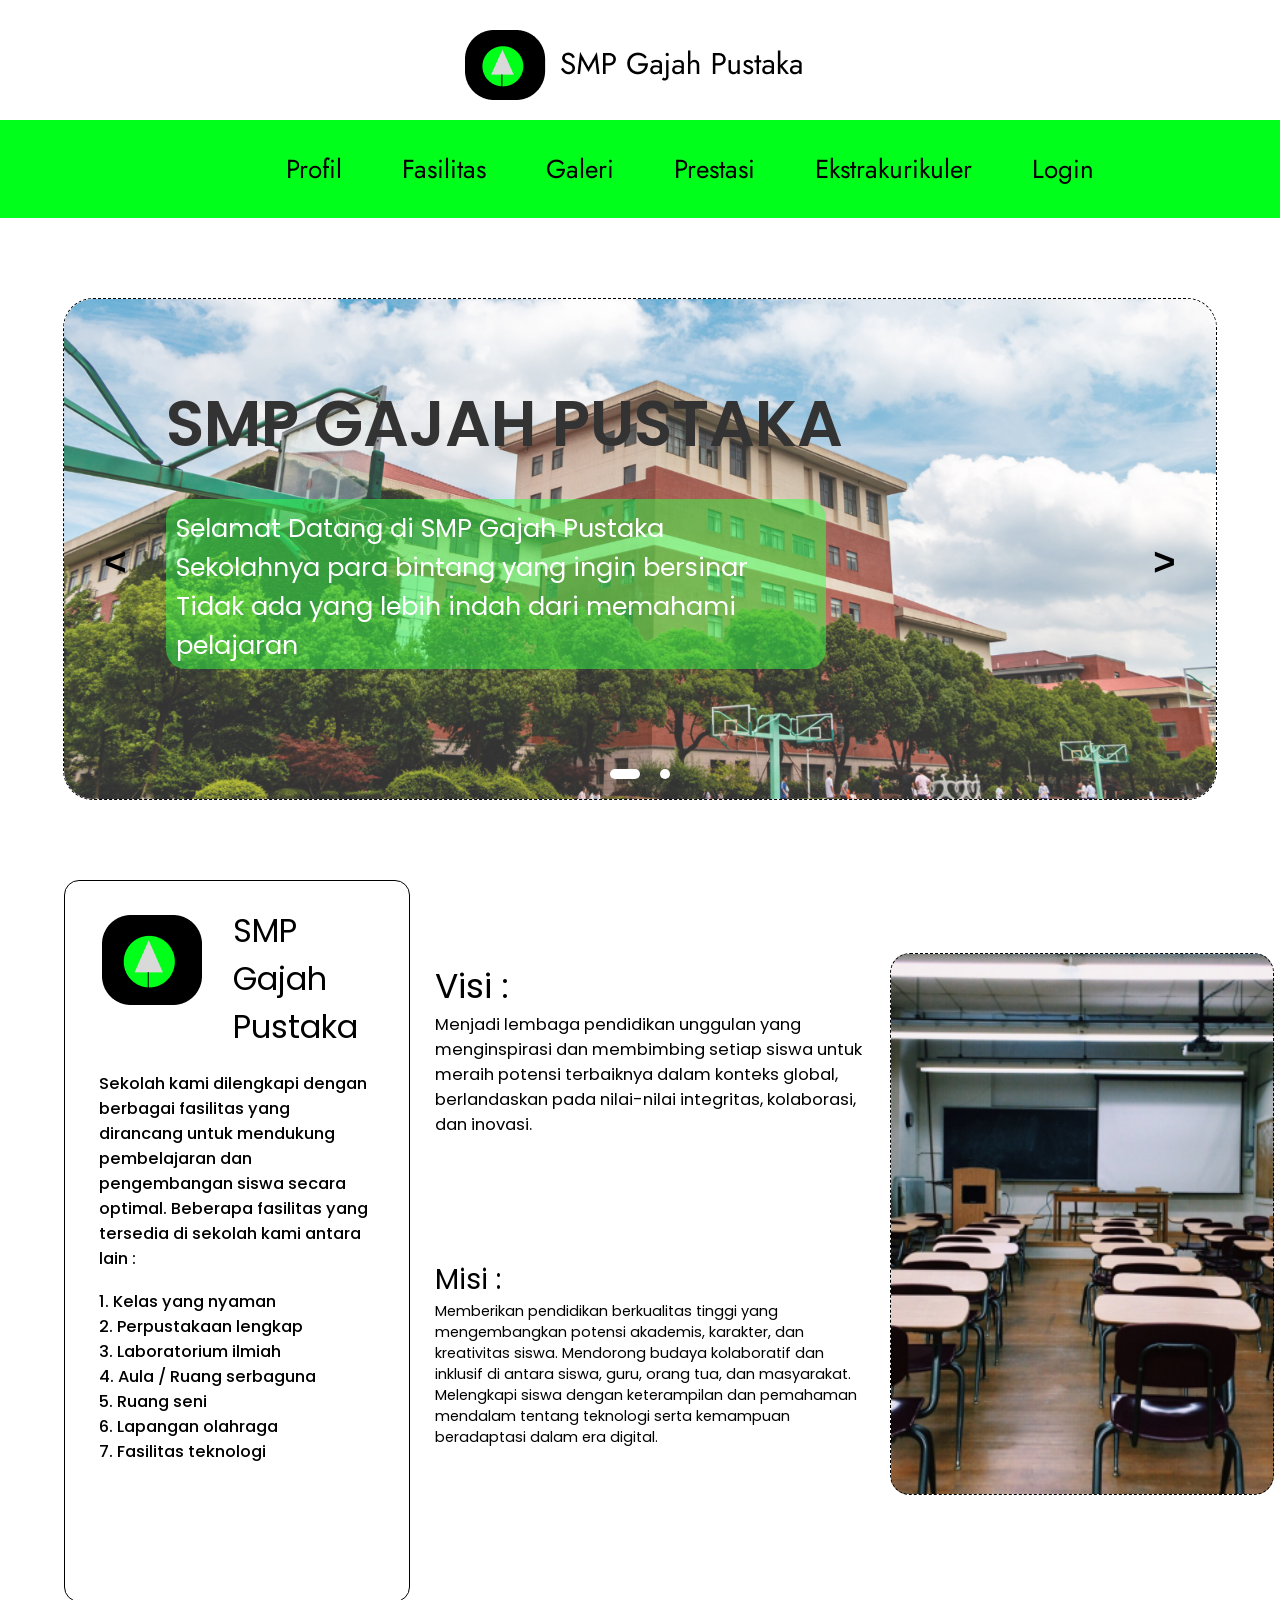
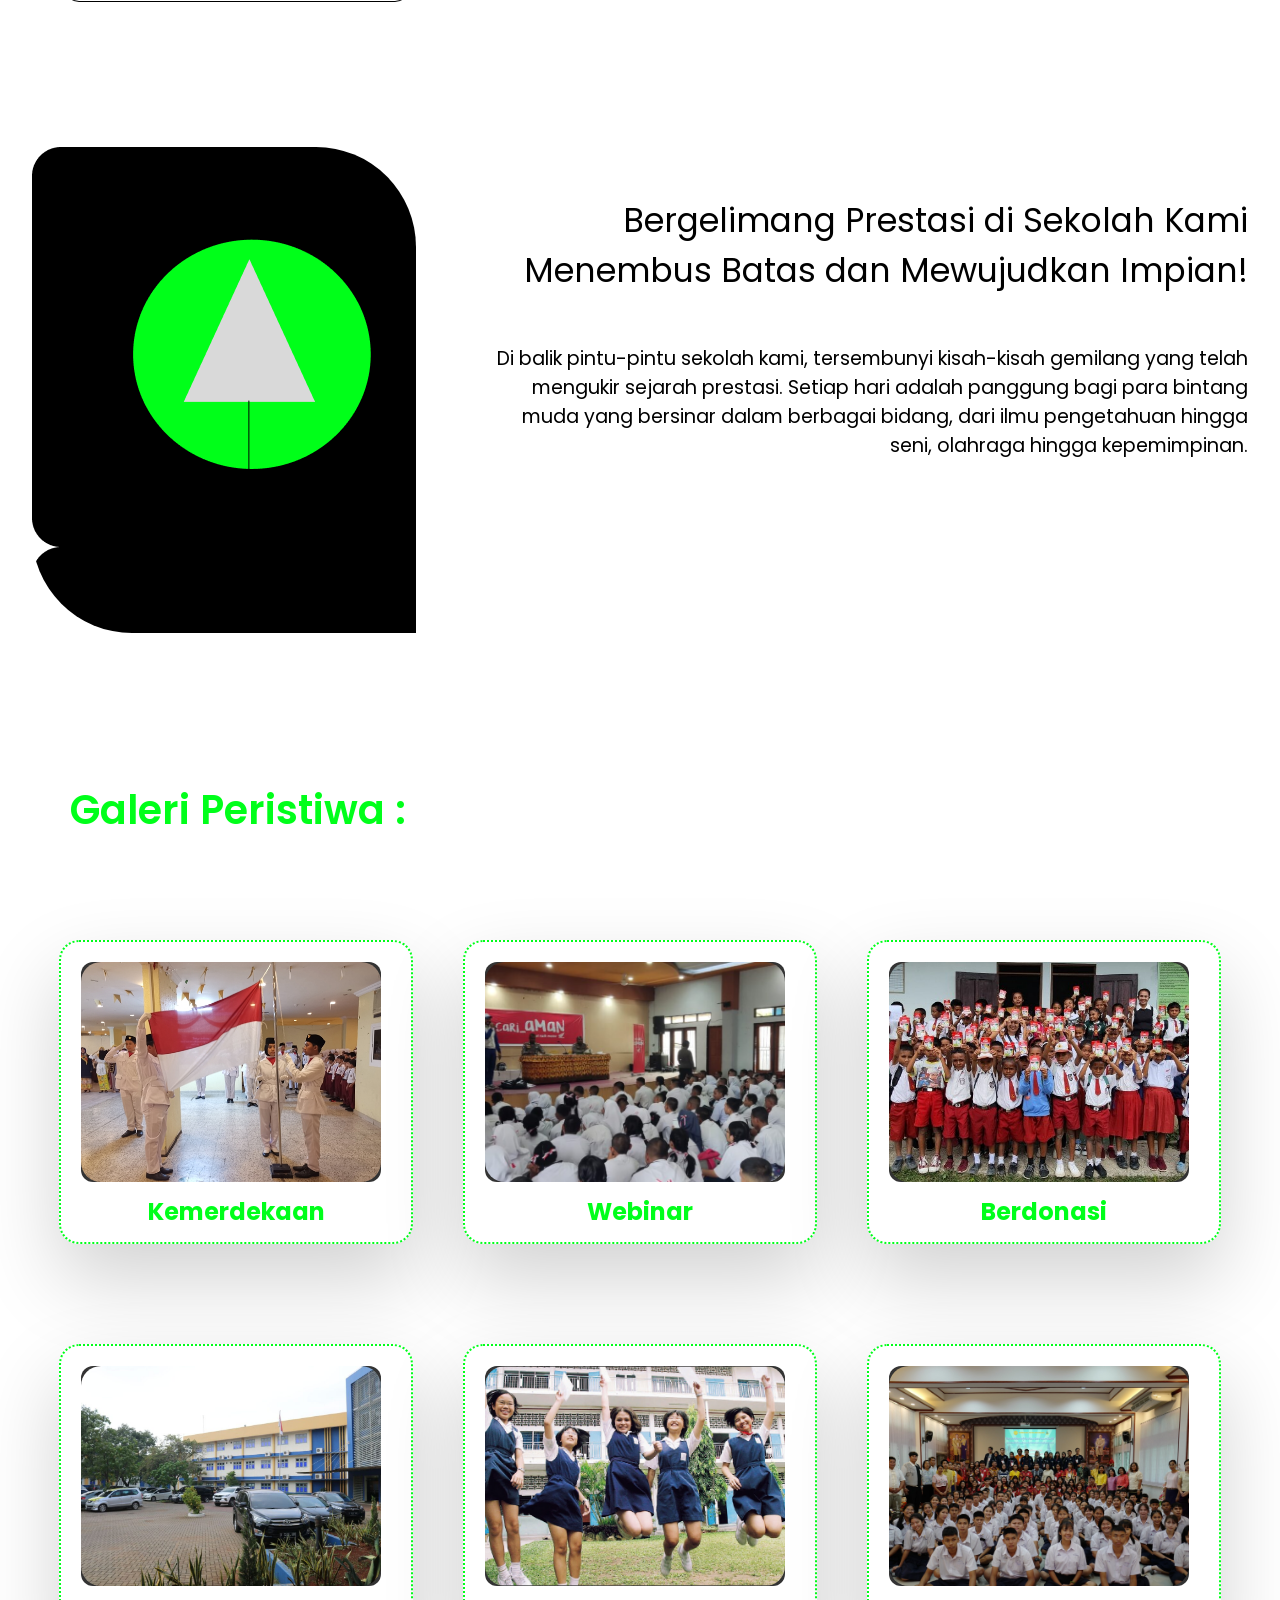
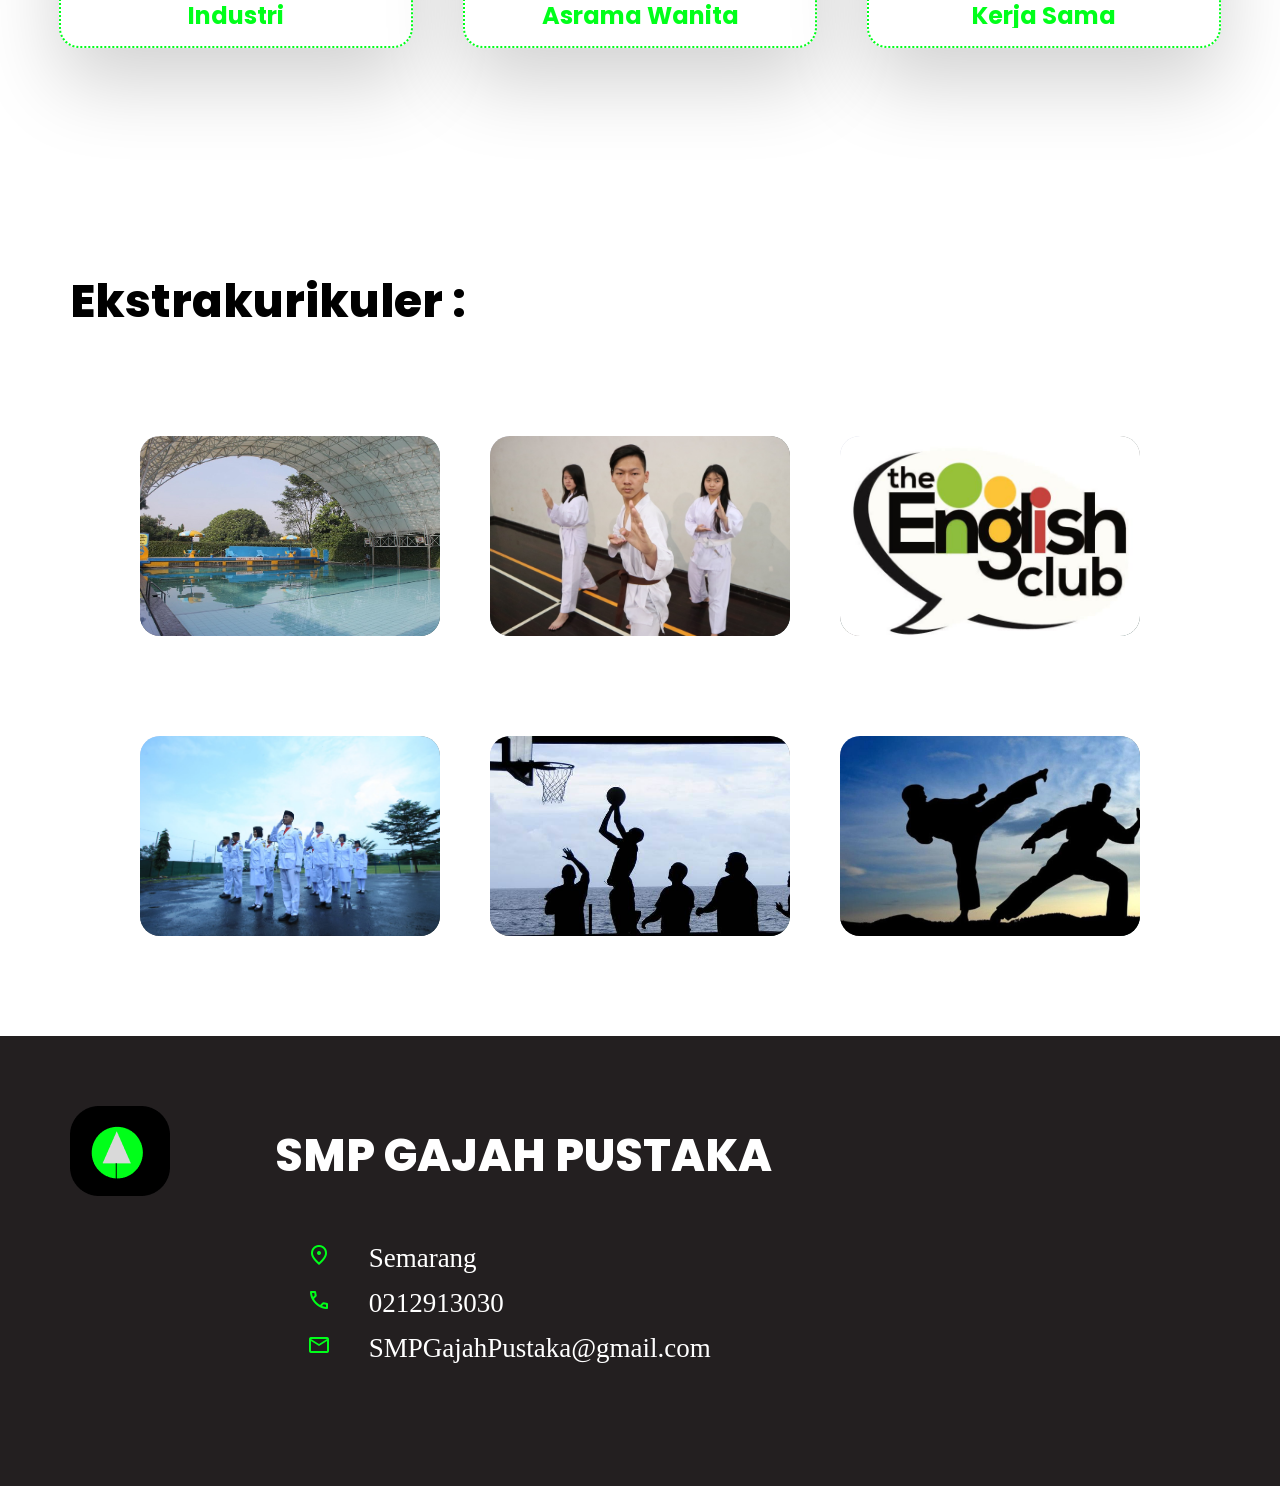
<file: index.html>
<!DOCTYPE html>
<html lang="en">
<head>
    <meta charset="UTF-8">
    <meta name="viewport" content="width=device-width, initial-scale=1.0">
    <title>SMP Gajah Pustaka</title>
    <link rel="stylesheet" href="https://cdnjs.cloudflare.com/ajax/libs/font-awesome/6.4.2/css/all.min.css">
    <link rel="stylesheet" href="beranda.css">
    <link rel="stylesheet" href="https://fonts.googleapis.com/css2?family=Material+Symbols+Outlined:opsz,wght,FILL,GRAD@48,700,1,200" />
    <link rel="stylesheet" href="https://fonts.googleapis.com/css2?family=Material+Symbols+Outlined:opsz,wght,FILL,GRAD@48,700,1,200" />
    <link rel="stylesheet" href="https://fonts.googleapis.com/css2?family=Material+Symbols+Outlined:opsz,wght,FILL,GRAD@48,700,1,200" />
    <link rel="preconnect" href="https://fonts.googleapis.com">
    <link rel="preconnect" href="https://fonts.gstatic.com" crossorigin>
    <link href="https://fonts.googleapis.com/css2?family=Jost:wght@200;300&family=Kavivanar&display=swap" rel="stylesheet">
    <link rel="stylesheet" href="https://fonts.googleapis.com/css2?family=Material+Symbols+Outlined:opsz,wght,FILL,GRAD@48,700,1,200" />
    <link rel="preconnect" href="https://fonts.googleapis.com">
<link rel="preconnect" href="https://fonts.gstatic.com" crossorigin>
<link href="https://fonts.googleapis.com/css2?family=Jost:wght@200;300&family=Kavivanar&family=Poppins:wght@200&display=swap" rel="stylesheet">
</head>
<body>

    <!-- Navigation Bar-->
    <nav>
        <img src="img/Judul-Awal.png" alt="" class="img-judul">
        <div class="menu-info">
            <ul>
            <span class="material-symbols-outlined">location_on</span>
            <li>Semarang</li>
            <span class="material-symbols-outlined">call</span> 
            <li>0212913030</li>
            <span class="material-symbols-outlined">mail</span>
            <li>SMPGajahPustaka@gmail.com</li>
        </ul>
        </div>
        </nav>

        <div class="sticky-nav">
            <div class="menu-list">
                <ul>
                    <li><a href="#profil">Profil</a></li>
                    <li><a href="#fasilitas">Fasilitas</a></li>
                    <li><a href="#galeri">Galeri</a></li>
                    <li><a href="#prestasi">Prestasi</a></li>
                    <li><a href="#eskul">Ekstrakurikuler</a></li>
                    <li><a href="signup.html">Login</a></li>
                </ul>
                </div>
                <div class="search-btn">
                    <input type="text" placeholder="Search Here....">
                    <button type="submit">
                    <span class="material-symbols-outlined">search</span>
                    </button>
                </div>
        </div>


        <!-- Carousel Content-->
        <div class="slider"  id="profil">
            <div class="list">
                <div class="item">
                    <div class="background">
                        <span class="judul-carousel1">SMP GAJAH PUSTAKA</span>
                        <span class="deskripsi1"><p>Selamat Datang di SMP Gajah Pustaka <p>Sekolahnya para bintang yang ingin bersinar</p> <p>Tidak ada yang lebih indah dari memahami pelajaran
                        </p></p></span>
                    </div>
                </div>
                <div class="item">
                   <div class="background2" >
                        <span class="judul-carousel2">Mari ! Kita Mulai </span>
                        <span class="deskripsi2">semangat yang membara untuk memulai perjalanan belajar dan pengembangan diri kita bersama. Jalani setiap hari dengan penuh antusiasme , tekad , dan semangat untuk mencapai prestasi yang gemilang</span>
                    </div>
                </div>
            </div>
            <div class="buttons">
                <button id="prev"><</button>
                <button id="next">></button>
            </div>
            <ul class="dots" id="fasilitas">
                <li class="active"></li>
                <li></li>
            </ul>
        </div>


        <!--Fasilitas-->
        <div class="container-fas">
            <div class="fas1">
                <div class="profil-atas">
                <div class="judul-fas1"></div>
                <div class="desk-judul"><p>SMP Gajah Pustaka</p></div>
            </div>
            <div class="profil-bawah">
                <p>Sekolah kami dilengkapi dengan berbagai fasilitas yang dirancang untuk mendukung pembelajaran dan pengembangan siswa secara optimal. Beberapa fasilitas yang tersedia di sekolah kami antara lain :</p> <br>
                <p>1. Kelas yang nyaman </p>
                    <p>2. Perpustakaan lengkap</p>
                    <p>3. Laboratorium ilmiah</p>
                    <p>4. Aula / Ruang serbaguna</p>
                    <p>5. Ruang seni</p>
                    <p>6. Lapangan olahraga</p>
                    <p>7. Fasilitas teknologi</p>                    
            </div>
            </div>
            <div class="fas2">
                <div class="fasA">
                    <div class="visi-misi">
                    <div class="visi">Visi : <p>Menjadi lembaga pendidikan unggulan yang menginspirasi dan membimbing setiap siswa untuk meraih potensi terbaiknya dalam konteks global, berlandaskan pada nilai-nilai integritas, kolaborasi, dan inovasi.</p></div>
                    <div class="misi">Misi : <p>
                        Memberikan pendidikan berkualitas tinggi yang mengembangkan potensi akademis, karakter, dan kreativitas siswa.
                        Mendorong budaya kolaboratif dan inklusif di antara siswa, guru, orang tua, dan masyarakat.
                        Melengkapi siswa dengan keterampilan dan pemahaman mendalam tentang teknologi serta kemampuan beradaptasi dalam era digital.</p></div>
                </div>
                    <div class="imgVisi-Misi"></div>
                </div>
                <div class="fasB" id="prestasi"></div>
            </div>
        </div>

    <!-- Prestasi -->
    <div class="container-prestasi">
        <div class="img-prestasi"></div>
        <div class="text-box">
            <span class="judul-prestasi">Bergelimang Prestasi di Sekolah Kami Menembus Batas dan Mewujudkan Impian!</span>
            <p>Di balik pintu-pintu sekolah kami, tersembunyi kisah-kisah gemilang yang telah mengukir sejarah prestasi. Setiap hari adalah panggung bagi para bintang muda yang bersinar dalam berbagai bidang, dari ilmu pengetahuan hingga seni, olahraga hingga kepemimpinan.</p>
        </div>
    </div>

    <!-- Galeri -->
    <div class="judul-galeri" id="galeri">Galeri Peristiwa :</div>
    <div class="container-galeri">
        <div class="card">
            <div class="imgBx"><img src="img/hrimerdeka.jpg" alt=""></div>
            <div class="content">
                <h2>Kemerdekaan</h2>
                <p>Kami Memperingati hari kemerdekaan Setiap tahun, tanggal yang istimewa datang bersama dengan semaraknya perayaan Hari Kemerdekaan.</p>
            </div>    
        </div>
        <div class="card">
            <div class="imgBx"><img src="img/webinar.jpg" alt=""></div>
            <div class="content">
                <h2>Webinar</h2>
                <p>Dalam era digital yang semakin maju, webinar telah menjadi jendela akses menuju pengetahuan, inspirasi, dan peluang kolaborasi yang tak terbatas..</p>
            </div>    
        </div>
        <div class="card">
            <div class="imgBx"><img src="img/donasi.jpeg" alt=""></div>
            <div class="content">
                <h2>Berdonasi</h2>
                <p>Setiap donasi yang Anda berikan memiliki potensi untuk menciptakan perubahan positif yang mendalam dalam lingkungan belajar.</p>
            </div>    
        </div>
        <div class="card">
            <div class="imgBx"><img src="img/pilar.jpg" alt=""></div>
            <div class="content">
                <h2>Industri</h2>
                <p> Mengunjungi industri adalah peluang unik untuk melihat bagaimana produk yang kita gunakan setiap hari dihasilkan, merasakan pentingnya setiap langkah proses produksi.</p>
            </div>    
        </div>
        <div class="card">
            <div class="imgBx"><img src="img/siap.png" alt=""></div>
            <div class="content">
                <h2>Asrama Wanita</h2>
                <p> Asrama wanita adalah lingkungan tempat para wanita muda dapat berkembang, belajar, dan berbagi pengalaman dalam suasana yang aman dan mendukung.</p>
            </div>    
        </div>
        <div class="card">
            <div class="imgBx"><img src="img/thai.jpg" alt=""></div>
            <div class="content">
                <h2>Kerja Sama</h2>
                <p>Kerja sama antar-sekolah adalah fondasi yang kuat untuk meningkatkan mutu pendidikan dan menciptakan lingkungan belajar yang dinamis.</p>
            </div>    
        </div>
    </div>



    <!-- Ekstrakurikuler -->
    <div class="judul-eskul" id="eskul">Ekstrakurikuler :</div>
    <div class="container-eskul">
        <div class="as">
            <div class="img-bx renang">
                <div class="ia">
                    <h2>Renang</h2>
                    <p>Dalam ekstrakurikuler renang, peserta diajarkan teknik-teknik renang yang benar, seperti gaya bebas, gaya dada, gaya punggung, dan gaya kupu-kupu. .</p>
                </div>
            </div>
        </div>
        <div class="as">
            <div class="img-bx karate">
                <div class="ia">
                    <h2>Karate</h2>
                    <p> Peserta ekstrakurikuler karate akan mempelajari berbagai teknik karate, termasuk pukulan, tendangan, blokade, dan gerakan tubuh lainnya.</p>
                </div>
            </div>
        </div>
        <div class="as">
            <div class="img-bx english">
                <div class="ia">
                    <h2>English Club</h2>
                    <p>English Club is an extracurricular activity that focuses on improving English language skills and promoting English language communication. </p>
                </div>
            </div>
        </div>
        <div class="as">
            <div class="img-bx paskibra">
                <div class="ia">
                    <h2>Paskibra</h2>
                    <p> kegiatan yang bertujuan untuk mengembangkan keterampilan kepemimpinan, disiplin, dan patriotisme melalui pelatihan.</p>
                </div>
            </div>
        </div>
        <div class="as">
            <div class="img-bx basket">
                <div class="ia">
                    <h2>Basket</h2>
                    <p>Peserta ekstrakurikuler basket akan diajarkan berbagai teknik dasar seperti dribbling, passing, shooting, rebounding, dan pertahanan.</p>
                </div>
            </div>
        </div>
        <div class="as">
            <div class="img-bx silat">
                <div class="ia">
                    <h2>Pencak Silat</h2>
                    <p>Secara keseluruhan, Pencak Silat merupakan kombinasi unik dari keterampilan fisik, kultural, dan spiritual yang menggabungkan aspek-aspek seni dan olahraga dalam satu kesatuan.</p>
                </div>
            </div>
        </div>
    </div>

    <div class="container-footer">
        <div class="footer-info">
            <div class="judul-footer-full">
                <div class="judul-footer"></div>
                <h2>SMP GAJAH PUSTAKA</h2>
            </div>
            <div class="info-footer">
                <ul>
                    <li><span class="material-symbols-outlined">location_on</span> Semarang</li>
                    <li><span class="material-symbols-outlined">call</span>  0212913030</li>
                    <li><span class="material-symbols-outlined">mail</span> SMPGajahPustaka@gmail.com</li>
                </ul>
            </div>
        </div>
        <div class="batas"></div>
    </div>




        <script src="beranda.js"></script>
</body>
</html>
</file>
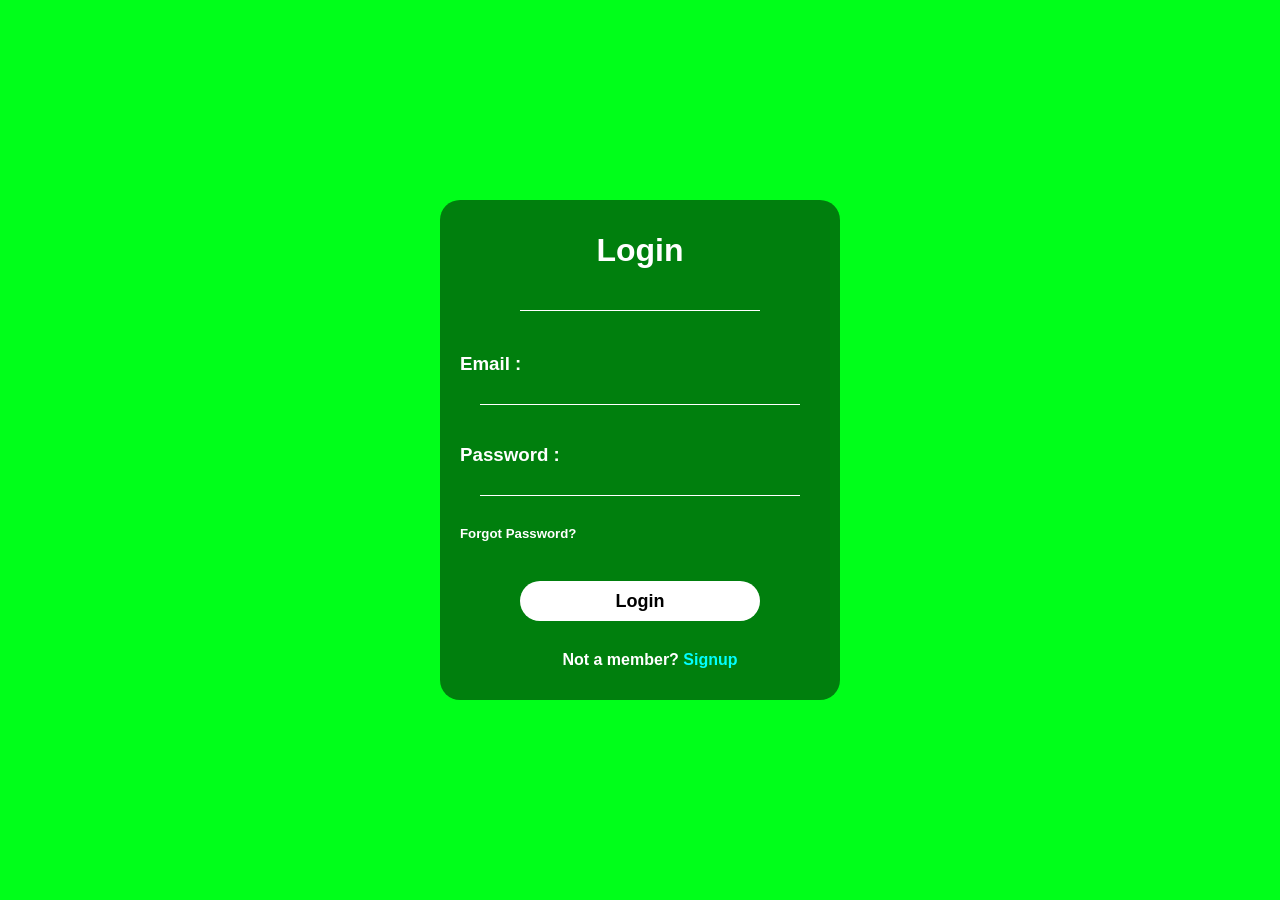
<file: signup.html>
<!DOCTYPE html>
<html lang="en">
  <head>
    <meta charset="UTF-8" />
    <meta http-equiv="X-UA-Compatible" content="IE=edge" />
    <meta name="viewport" content="width=device-width, initial-scale=1.0" />
    <title>Login</title>
    <style>
      body {
        margin: 0;
        padding: 0;
        height: 100vh;
        overflow: hidden;
      }

      * {
        margin: 0;
        padding: 0;
        font-family: Arial, Helvetica, sans-serif;
        outline: none;
      }

      .container {
        width: 100%;
        height: 100%;
        display: flex;
        justify-content: space-between;
        align-items: center;
        background-color: #00FF1A;
      }

      .satu {
        width: 100%;
        height: 100%;
        background-repeat: no-repeat;
        background-size: cover;
        display: flex;
        justify-content: center;
      }

      .dua {
        width: 50%;
        height: 100%;
        display: flex;
        justify-content: center;
        align-items: center;
      }

      .form {
        width: 400px;
        height: 500px;
        margin: 50px auto;
        background:  rgba(0, 0, 0, .5);
        border-radius: 20px;
      }

      h1 {
        text-align: center;
        color: white;
        line-height: 100px;
      }

      .underline {
        margin: auto;
        width: 60%;
        height: 3px;
        border-top: 1px solid white;
        margin-top: 10px;
      }

      .username {
        width: 100%;
        padding-top: 30px;
        text-align: center;
      }
      h3 {
        color: white;
        height: 20px;
        line-height: 100px;
        margin-left: 20px;
      }

      .username input {
        width: 80%;
        height: 30px;
        font-size: 16px;
        color: white;
        text-align: center;
        margin-top: 10px;
        border: none;
        border-bottom: 1px solid white;
        background-color: transparent;
      }

      .password {
        width: 100%;
        padding-top: 30px;
        text-align: center;
      }
      h3 {
        color: white;
        height: 20px;
        line-height: 100px;
        margin-left: 20px;
      }

      .password input {
        width: 80%;
        height: 30px;
        font-size: 16px;
        color: white;
        text-align: center;
        margin-top: 10px;
        border: none;
        border-bottom: 1px solid white;
        background-color: transparent;
      }

      h5 {
        width: max-content;
        padding-top: 30px;
        margin-left: 20px;
        color: white;
      }

      h5:hover {
        text-decoration: underline;
        cursor: pointer;
      }

      .button {
        text-align: center;
        margin-top: 40px;
      }

      button a {
        color: black;
        text-decoration: none;
      }

      button {
        width: 60%;
        height: 40px;
        border-radius: 20px;
        border: none;
        background-color: white;
        color: black;
        font-size: large;
        transition: 0.3s;
      }
      button:hover {
        background-color: aqua;
        color: black;
        cursor: pointer;
        box-shadow: 2px 2px 1px aqua, -2px -2px 1px aqua;
      }

      .signup {
        padding-top: 30px;
        margin-left: 20px;
        color: white;
        text-align: center;
      }
      span {
        color: aqua;
      }

      span:hover {
        text-decoration: underline;
        cursor: pointer;
      }
    </style>
  </head>
  <body>
    <div class="container">
      <div class="satu">
        <div class="dua">
          <div class="form">
            <h1>Login</h1>
            <div class="underline"></div>
            <h3>Email :</h3>
            <div class="username">
              <input type="email" />
            </div>
            <h3>Password :</h3>
            <div class="password">
              <input type="password" />
            </div>
            <h5>Forgot Password?</h5>
            <div class="button">
              <a href="beranda.html"><button><h4>Login</h4></a></button>
            </div>
            <h4 class="signup">Not a member? <span>Signup</span></h4>
          </div>
        </div>
      </div>
    </div>
  </body>
</html>
</file>
<file: beranda.css>
* {
    margin: 0;
    padding: 0;
}

html {
    scroll-behavior: smooth;
}

nav {
    width: 100%;
    display: flex;
    justify-content: space-between;
    align-items: center;
    margin-top: 20px;
}

.img-judul {
    padding-top: 10px;
    margin-left: 80px;
}

.menu-info {
    display: flex;
    border-radius: 20px;
    align-items: center;
    border: 3px dotted #00FF1A;
    justify-content: center;
    margin-right: 70px;
}

.menu-info ul {
    display: flex;
    align-items: center;
    width: 95%;
}

.menu-info ul li {
    list-style: none;
    padding: 30px;
    font-family: 'Jost', sans-serif;
    font-size: 22px;
}

.menu-info .material-symbols-outlined {
    color: #00FF1A;
    font-size: 32px;
}

.sticky-nav {
    width: 100%;
    display: flex;
    justify-content: space-between;
    align-items: center;
    background-color: #00FF1A;
    margin-top: 20px;
    position: sticky;
    top: 0;
    margin-bottom: 80px;
    z-index: 9999;
}

.menu-list{
    display: flex;
    align-items: center;
    margin-left: 100px;
}

.menu-list ul {
    display: flex;
    align-items: center;
}

.menu-list ul li {
    list-style: none;
    font-size: 26px;
    padding: 30px;
    font-family: 'Jost', sans-serif;
}

.menu-list ul li a {
    color: black;
    text-decoration: none;
    font-family: 'Jost', sans-serif;
}

.search-btn {
    margin-right: 80px;
    display: flex;
    align-items: center;
}

.search-btn button {
    background-color: transparent;
    border: none;
    margin-right: 10px;
    font-size: 25px;
}

.search-btn .material-symbols-outlined {
    font-size: 35px;
}

.search-btn input {
    width: 250px;
    height: 50px;
    border: none;
    border-bottom: 2px solid black;
    text-align: center;
    background-color: transparent;
    font-size: 18px;
}

/* Carousel */

.slider{
    width: 1800px;
    max-width: 90vw;
    height: 700px;
    margin: auto;
    position: relative;
    overflow: hidden;
    border-radius: 30px;
    display: flex;
    justify-content: center;
    border: 1px dashed black;
}

.slider .list{
    position: absolute;
    width: max-content;
    height: 100%;
    left: 0;
    top: 0;
    display: flex;
    transition: 1s;
}

.slider .list img{
    width: 1800px;
    max-width: 100vw;
    height: 100%;
    object-fit: cover;
    border-radius: 30px;

}

.background {
    width: 1800px;
    max-width: 100vw;
    height: 100%;
    background-image: url(img/sekolah3.jpg);
    display: flex;
    flex-wrap: wrap;
    background-repeat: no-repeat;
    background-size: cover;
    filter:opacity(.8);
}


.background .judul-carousel1{
    margin-top: 10%;
    margin-left: 7%;
    font-size: 20px;
    font-size: 5vw;
    margin-bottom: -8%;
    font-family: 'poppins';
    font-weight: 600;
    color:whitesmoke;
}

.background .deskripsi1 {
    width: 50%;
    font-size: 30px;
    margin-left: 8%;
    padding: 30px;
    background-color:#00ff1a7e;
    border-radius: 20px;
    width: 50%;
    height: 200px;
    color: white;
    font-family: 'poppins';
}

.background2 {
    width: 1800px;
    max-width: 100vw;
    height: 100%;
    background-image: url(img/sekolah2.jpeg);
    display: flex;
    flex-wrap: wrap;
    background-repeat: no-repeat;
    background-size: cover;
    filter:opacity(.8);
}

.background2 .judul-carousel2 {
    margin-top: 10%;
    margin-left: 7%;
    font-size: 20px;
    font-size: 5vw;
    margin-bottom: -8%;
    font-family: 'poppins';
    font-weight: 600;
    font-weight: 900;
    color: white;
    width: 100%;
}

.background2 .deskripsi2 {
    width: 50%;
    font-size: 30px;
    margin-left: 8%;
    padding: 30px;
    background-color:#00ff1a7e;
    border-radius: 20px;
    width: 50%;
    height: 220px;
    color: black;
    font-family: 'poppins';
    font-weight: 1000;
}

.slider .buttons{
    position: absolute;
    top: 45%;
    width: 98%;
    display: flex;
    justify-content: space-between;

}

.slider .buttons button{
    width: 80px;
    height: 80px;
    border-radius: 50%;
    background-color: transparent;
    color: black;
    border: none;
    font-family: monospace;
    font-weight: bold;
    font-size: 80px;
}

.slider .dots{
    position: absolute;
    bottom: 10px;
    left: 0;
    color: white;
    width: 100%;
    margin: 0;
    padding: 0;
    display: flex;
    justify-content: center;
}

.slider .dots li{
    list-style: none;
    width: 10px;
    height: 10px;
    background-color: white;
    margin: 10px;
    border-radius: 20px;
    transition: 0.5s;
}

.slider .dots li.active{
    width: 30px;
}


/*Fasilitas*/
.container-fas {
    width: 90%;
    height: 80vh;
    margin: auto;
    margin-top: 80px;
    display: flex;
    justify-content: space-between;
}

.container-fas .fas1 {
    width: 50vh;
    height: 100%;
    border-radius: 15px;
    border: 1px solid black;
    display: flex;
    justify-content: space-between;
    flex-wrap: wrap;
}

.profil-atas {
    width: 90%;
    height: 15vh;
    display: flex;
    align-items: center;
    justify-content: center;
    margin: auto;
    margin-top: 30px;
}

.judul-fas1 {
    width: 8vw;
    height: 7vw;
    background-image: url(img/logo-awal.png);
    margin-left: 20px;
    background-repeat: no-repeat;
}

.fas1 .profil-atas .desk-judul {
    width: 60%;
}

.fas1 .profil-atas p {
    font-size: 2vw;
    font-family: 'poppins';
}

.container-fas .profil-bawah {
    width: 80%;
    height: 100%;
    margin: auto;
    margin-top: 25px;
}

.profil-bawah p {
    font-size: 1.1vw;
    font-family: 'poppins';
    font-weight: 500;
}


.container-fas .fas2 {
    width: 120vh;
    height: 90vh;
}

.fas2 .fasA {
    width: 120vh;
    height: 85%;
    border-radius: 10px;
    display: flex;
    align-items: center;
}

.fas2 .fasA .visi-misi {
    width: 60%;
    height: 85%;
    margin-right: 40px;
}

.fas2 .fasA .visi-misi .visi {
    width: 100%;
    height: 40%;
    display: flex;
    align-items: start;
    justify-content: center;
    flex-direction: column;
    font-size: 2.5vw;
    font-family: 'poppins';
    margin-left: 25px;
}

.fas2 .fasA .visi-misi .visi p {
    font-size: 1.2vw;
}

.fas2 .fasA .visi-misi .misi {
    width: 100%;
    height: 40%;
    display: flex;
    align-items: start;
    justify-content: center;
    flex-direction: column;
    font-size: 2vw;
    font-family: 'poppins';
    margin-left: 25px;
    margin-top: 70px;
}

.fas2 .fasA .visi-misi .misi p {
    font-size: 1.2vw;
}

.fasA .imgVisi-Misi {
    height: 60vh;
    width: 50vh;
    background-image: url(img/sekolah4.png);
    border: 1px dashed black;
    border-radius: 20px;
    background-repeat: no-repeat;
    background-size: cover;
}

.fas2 .fasB {
    width: 120vh;
    height: 6vh;
    background-color: #00FF1A;
}

/*Prestasi*/

.container-prestasi{
    width: 100%;
    height: 60vh;
    margin-top: 120px;
    display: flex;
    align-items: center;
    justify-content: space-around;
}

.img-prestasi {
    width: 30%;
    height: 90%;
    background-image: url(img/sekolah5.png);
    border-radius: 0 100px 0 100px;
}

.text-box {
    width: 60%;
    height: 90%;
    display: flex;
    flex-direction: column;
    text-align: end;
}

.text-box .judul-prestasi {
    font-size: 2.6vw;
    font-family: 'poppins';
    position: relative;
    top: 10%;
}

.text-box p {
    font-size: 1.5vw;
    font-family: 'poppins';
    position: relative;
    top: 20%;
}

/*Galeri*/
.judul-galeri {
   margin-left: 70px;
   margin-top: 120px;
   font-size: 40px;
   font-family: 'poppins';
   font-weight: 600;
   color: #00FF1A;
}

.container-galeri {
    position: relative;
    display: flex;
    justify-content: center;
    align-items: center;
    flex-wrap: wrap;
    gap: 100px 50px;
    padding: 100px 50px;
}

.container-galeri .card {
    position: relative;
    width: 350px;
    height: 300px;
    background-color: #fff;
    border-radius: 20px;
    box-shadow: 0 35px 80px  rgba(0, 0, 0, 0.18);
    transition: 0.5s;
    border: 2px dotted #00FF1A;
}

.container-galeri .card:hover {
    height: 400px;
}

.container-galeri .card .imgBx{
    position: relative;
    top: 20px;
    left: 20px;
    width: 300px;
    height: 220px;
    background-color: #333;
    border-radius: 12px;
    overflow: hidden;
    transition: 0.5s;
}

.container-galeri .card:hover .imgBx {
    top: -100px;
    scale: 0.75;
    box-shadow: 0 15px 45px rgba(0, 0, 0, 0.3);
}

.container-galeri .card .imgBx img {
    position: absolute;
    top: 0;
    left: 0;
    width: 100%;
    height: 100%;
    object-fit: cover;
    border-radius: 20px;
}

.container-galeri .card .content {
    position: absolute;
    top: 252px;
    width: 100%;
    overflow: hidden;
    height: 30px;
    text-align: center;
    transition: 0.5s;
    font-family: 'poppins';
}

.container-galeri .card .content h2 {
    color: #00FF1A;
}

.container-galeri .card:hover .content {
    top: 252px;
    height: 250px;
}

/*Ekstrakurikuler*/
.judul-eskul {
    margin-left: 70px;
    margin-top: 120px;
    font-size: 45px;
    font-family: 'poppins';
    font-weight: 800;
    color: #000000;
 }


.container-eskul {
    position: relative;
    display: flex;
    justify-content: center;
    align-items: center;
    flex-wrap: wrap;
    gap: 100px 50px;
    padding: 100px 50px;
}



.as {
    width: 300px;
    height: 200px;
    background-image: url(img/renang.jpg);
    background-position: center;
    transition: .5s;
    display: flex;
    transition: .5s;
    border-radius: 20px;
}

.as:hover {
    width: 400px;  
}


.img-bx {
    width: 100%;
    height: 100%;
    background-color: #00FF1A;
    border-radius: 20px;
}

.renang {
    background-image: url(img/renang.jpg);
    background-size: cover;
}

.karate {
    background-image: url(img/karate.jpg);
    background-size: cover;
}

.english {
    background-image: url(img/english.jpg);
    background-size: cover;
}

.paskibra {
    background-image: url(img/paskibra.jpg);
    background-size: cover;
}

.basket {
    background-image: url(img/basket.jpeg);
    background-size: cover;
}

.silat {
    background-image: url(img/silat.jpg);
    background-size: cover;
}

.ia {
    width: 100%;
    height: 100%;
    background-color: transparent;
    transition: .5s;
    color: transparent;
    font-family: 'poppins';
    border-radius: 20px; 
    
}

.ia:hover {
    background-color: rgba(0, 0, 0, 0.7);
    color: white;
}

.ia h2 {
    text-align: center;
    line-height: 80px;
}

.ia p {
    font-size: 15px;
    text-align: center;
    padding: 10px;
}

/*Footer & Login*/
.container-footer {
    width: 100%;
    height: 450px;
    background-color: #231F20;
    display: flex;
    justify-content: space-between;
}

.footer-info {
    width: 80%;
    height: 100%;
}

.judul-footer-full {
    width: 100%;
    height: 100px;
    margin-left: 70px;
    display: flex;
    margin-top: 70px;
    align-items: center;
}

.judul-footer {
    width: 20%;
    height: 100px;
    background-image: url(img/logo-awal.png);
    background-repeat: no-repeat;
}

.judul-footer-full h2 {
    color: white;
    font-family: 'poppins';
    font-size: 5vh;
    font-weight: 800;
}

.info-footer {
    width: 60%;
    margin-left: 30%;
    margin-top: 30px;
    color: white;
    font-size: 3vh;
    line-height: 45px;
}

.info-footer ul li {
    list-style: none;
    color: white;

}

.info-footer ul li span {
    margin-right: 5%;
    color: #00FF1A;
}


.batas {
    width: 10%;
    height: 100%;
}



















@media only screen and (max-width: 1330px) {
    .container-fas .fas2 {
        width: 70%;
        height: 90vh;
    }
}


@media only screen and (max-width: 1350px){
    nav {
        margin-top: 20px;
    }

    .img-judul {
        margin: auto;
    }

    .menu-info {
        display: none;
    }

    .sticky-nav {
        display: flex;
        justify-content: center;
    }

    .sticky-nav .search-btn {
        display: none;
    }

    .slider {
        max-width: 90vw;
        height: 500px;
    }
    .slider .buttons button {
        font-size: 38px;
    }
    .background .judul-carousel1{
        margin-top: 6%;
        margin-left: 8%;
        font-size: 15px;
        font-size: 5vw;
        color: black;
    }
    .background .deskripsi1 {
        font-size: 12px;
        font-size: 2vw;
        padding: 10px;
        height: 150px;
    }
    .background2 .judul-carousel2{
        margin-top: 6%;
        margin-left: 8%;
        font-size: 5vw;
    }
    .background2 .deskripsi2 {
        font-size: 12px;
        font-size: 2vw;
        padding: 10px;
        height: 195px;
    }
    .judul-fas1 {
        width: 12vw;
        height: 10vw;
    }
    .fas1 .profil-atas p {
        font-size: 2.5vw;
    }
    .fasB {
        display: none;
    }
    .fas2 .fasA {
        width: 96vh;
    }
    .profil-bawah p {
        font-size: 1.28vw;
    }
    .fas2 .fasA .visi-misi .visi {
        font-size: 2.7vw;
    }
    .fas2 .fasA .visi-misi .visi p {
        font-size: 1.3vw;
    }
    .fas2 .fasA .visi-misi .misi {
        font-size: 2.2vw;
    }
    .fas2 .fasA .visi-misi .misi p {
        font-size: 1.13vw;
    }
}

@media only screen and (max-width: 1000px) {

    nav {
        margin-top: 20px;
    }

    .sticky-nav .menu-list ul li {
        font-size: 22px;
    }   

    .slider {
        max-width: 80vw;
        height: 500px;
    }
    .slider .buttons button {
        font-size: 40px;
    }
    .background .judul-carousel1{
        margin-top: 10%;
        margin-left: 10%;
        font-size: 25px;
        font-size: 5vw;
        margin-bottom: -20%;
        color: white;
    }
    .background .deskripsi1 {
        font-size: 18px;
        margin-top: 60px;
        height: 150px;
        color: white;
        margin-left: 10%;
    }
    .background2 .judul-carousel2{
        margin-top: 10%;
        margin-left: 10%;
        font-size: 25px;
        font-size: 5vw;
        margin-bottom: -20%;
    }
    .background2 .deskripsi2 {
        font-size: 18px;
        margin-top: 60px;
        height: 160px;
        margin-left: 10%;
    }
    .fas1 {
        margin: auto;
        width: 200vh;
    }
    .judul-fas1 {
        width: 14vw;
        height: 12vw;
    }
    .fas1 .profil-atas p {
        font-size: 2.3vw;
    }
    .profil-bawah p {
        font-size: 1.5vw;
    }
    .fas2 {
        display: none;
    }

    .text-box .judul-prestasi {
        top: 30%;
    }
    .text-box p {
        top: 40%;
    }
}


@media screen and (max-width: 768px){
    .slider{
        height: 400px;
    }
    .slider .buttons button {
        font-size: 38px;
    }
    .background .judul-carousel1{
        margin-top: 7%;
        margin-left: 10%;
        font-size: 5vw;
    }
    .background .deskripsi1 {
        font-size: 18px;
        height: 180px;
    }    
    .background2 .judul-carousel2{
        margin-top: 5%;
        margin-left: 10%;
        font-size: 25px;
        font-size: 5vw;
        color: black;
    }
    .background2 .deskripsi2 {
        font-size: 18px;
        height: 230px;
    }    
    
    .judul-fas1 {
        width: 14vw;
        height: 12vw;
    }
    .fas1 .profil-atas p {
        font-size: 2vw;
    }
    .profil-bawah p {
        font-size: 1.6vw;
    }
    .fas2 .fasA .visi-misi .visi {
        font-size: 3vw;
    }
    .fas2 .fasA .visi-misi .visi p {
        font-size: 2vw;
    }
    .fas2 .fasA .visi-misi .misi {
        margin-top: 110px;
        font-size: 2.8vw;
    }
    .fas2 .fasA .visi-misi .misi p {
        font-size: 2vw;
    }
    .imgVisi-Misi {
        display: none;
    }
    .fas1 {
        width: 200vh;
        margin-left: 40px;
    }
    .fas2 .fasA {
        margin-left: 30px;
        width: 60vh;
        align-items: start;
    }
    .fas2 {
        display: block;
    }
}
</file>
